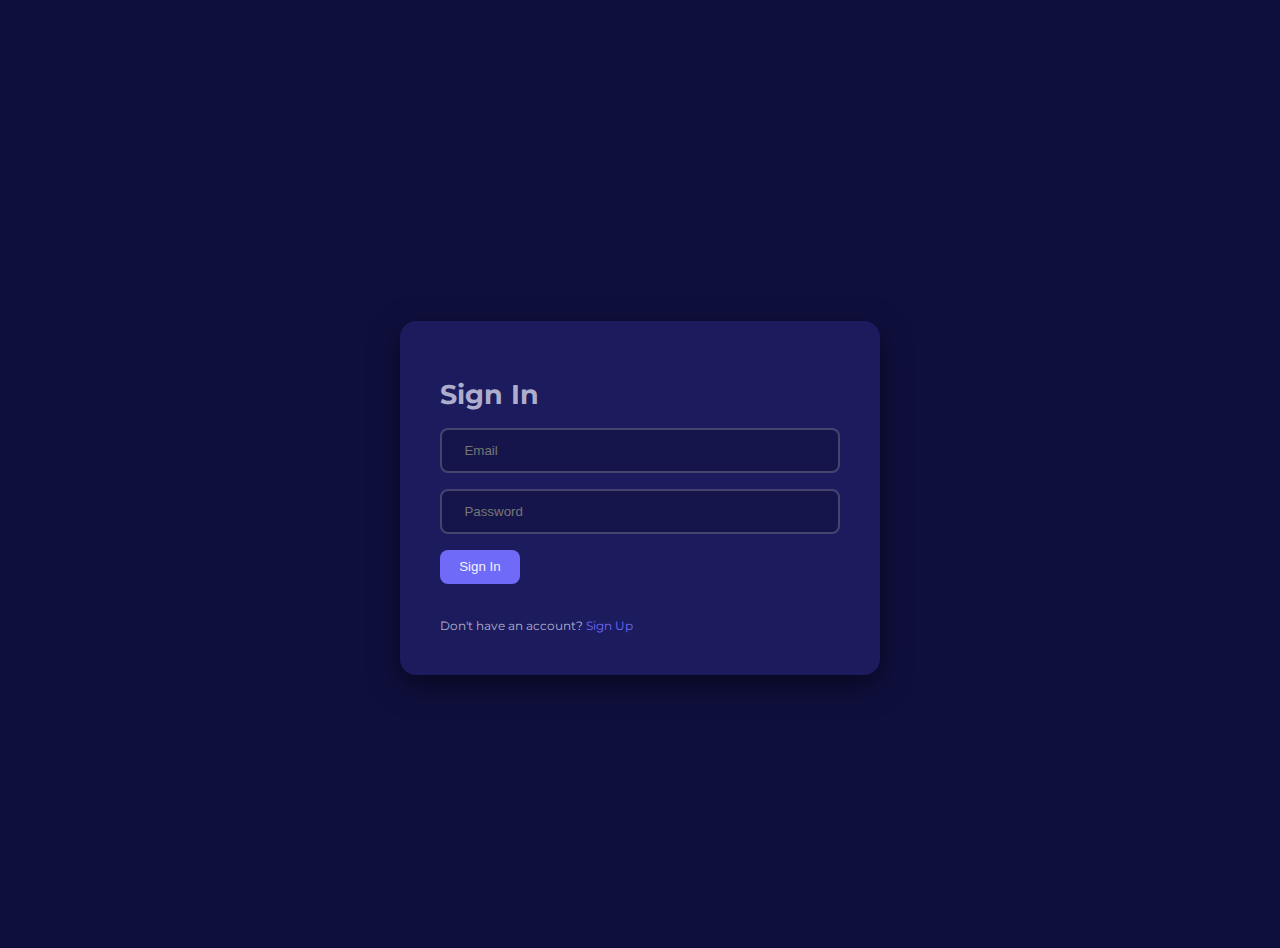
<file: src/main/resources/static/dashboard.html>
<!DOCTYPE html>
<html lang="en">
<head>
    <meta charset="UTF-8">
    <meta name="viewport" content="width=device-width, initial-scale=1.0">
    <title>Dashboard</title>
    <link rel="stylesheet" href="./css/style.css">
    <link rel="stylesheet" href="https://cdnjs.cloudflare.com/ajax/libs/font-awesome/6.5.1/css/all.min.css">
    <link href="https://fonts.googleapis.com/css2?family=Montserrat:wght@300;400;500;600;700;800;900&display=swap" rel="stylesheet">
    <style>
        .dashboard { margin-top: 6rem; }
        .hidden { display: none !important; }
        aside a.active { background: var(--color-gray-900); }
    </style>
</head>
<body>
    <nav>
        <div class="container nav__container">
            <a href="index.html" class="nav__logo">BLOGIFY</a>
            <ul class="nav__items">
                <li><a href="index.html">Blog</a></li>
                <li><a href="#">About</a></li>
                <li><a href="#">Contact</a></li>
                <li class="nav__profile">
                    <div class="avatar"><img id="nav-avatar" src=""></div>
                    <ul>
                        <li><a href="#" onclick="logout()">Logout</a></li>
                    </ul>
                </li>
            </ul>
        </div>
    </nav>

    <section class="dashboard">
        <div class="container dashboard__container">

            <aside>
                <ul>
                    <li>
                        <a href="#" onclick="showTab('add-post', this)">
                            <i class="fa-solid fa-pen"></i><h5>Write Post</h5>
                        </a>
                    </li>
                    <li>
                        <a href="#" onclick="showTab('manage-posts', this)" class="active">
                            <i class="fa-solid fa-address-card"></i><h5>Manage Posts</h5>
                        </a>
                    </li>
                    <li class="admin-only hidden">
                        <a href="#" onclick="showTab('add-category', this)">
                            <i class="fa-solid fa-pen-to-square"></i><h5>Add Category</h5>
                        </a>
                    </li>
                    <li class="admin-only hidden">
                        <a href="#" onclick="showTab('manage-categories', this)">
                            <i class="fa-solid fa-list"></i><h5>Manage Categories</h5>
                        </a>
                    </li>
                </ul>
            </aside>


            <main>

                <div id="view-manage-posts">
                    <h2>Manage Posts</h2>
                    <table>
                        <thead>
                            <tr><th>Title</th><th>Category</th><th>Action</th></tr>
                        </thead>
                        <tbody id="posts-table-body"></tbody>
                    </table>
                </div>

                <div id="view-add-post" class="hidden">
                    <h2 id="form-title">Add Post</h2>

                    <form onsubmit="handleSavePost(event)">
                        <input type="hidden" id="edit-post-id">

                        <input type="text" id="post-title" placeholder="Title" required>
                        <select id="post-category-select"></select>
                        <textarea id="post-body" rows="10" placeholder="Body Content" required></textarea>

                        <div class="form__control inline admin-only hidden">
                            <input type="checkbox" id="is-featured">
                            <label for="is-featured" style="color:white;">Featured</label>
                        </div>

                        <div class="form__control">
                            <label style="color:rgba(255,255,255,0.7);">
                                Thumbnail (Leave empty to keep current)
                            </label>
                            <input type="file" id="post-file">
                            <small id="post-upload-status" style="color: var(--color-green); display:none;"></small>
                        </div>

                        <button type="submit" class="btn" id="btn-save-post">Publish Post</button>
                        <button type="button" class="btn danger hidden" id="btn-cancel-edit" onclick="resetPostForm()">Cancel Edit</button>
                    </form>
                </div>

                <div id="view-manage-categories" class="hidden">
                    <h2>Manage Categories</h2>
                    <table>
                        <thead><tr><th>Title</th><th>Action</th></tr></thead>
                        <tbody id="cats-table-body"></tbody>
                    </table>
                </div>

                <div id="view-add-category" class="hidden">
                    <h2>Add Category</h2>
                    <form onsubmit="handleAddCategory(event)">
                        <input type="text" id="cat-title" placeholder="Category Title" required>
                        <textarea id="cat-desc" rows="4" placeholder="Description" required></textarea>
                        <button type="submit" class="btn">Add Category</button>
                    </form>
                </div>

            </main>
        </div>
    </section>

   <script src="js/main.js"></script>

<script>
    const API_URL = "http://localhost:8080/api";
    const currentUser = JSON.parse(localStorage.getItem("user"));
    const token = localStorage.getItem("jwtToken");

    window.onload = async () => {
        if (!token || !currentUser) {
            return (window.location.href = "signin.html");
        }

        const avatarImg = document.getElementById("nav-avatar");
        avatarImg.src = currentUser.avatar || "https://cdn-icons-png.flaticon.com/512/149/149071.png";

        if (currentUser.isAdmin) {
            document.querySelectorAll(".admin-only").forEach(el =>
                el.classList.remove("hidden")
            );
        }

        await loadMyPosts();
        if (currentUser.isAdmin) await loadCategoriesTable();
    };

    function showTab(tabName, linkEl) {
        const views = [
            "view-manage-posts",
            "view-add-post",
            "view-manage-categories",
            "view-add-category"
        ];

        views.forEach(id => document.getElementById(id).classList.add("hidden"));
        document.getElementById(`view-${tabName}`).classList.remove("hidden");

        document.querySelectorAll("aside a").forEach(a => a.classList.remove("active"));
        linkEl.classList.add("active");

        if (tabName === "add-post") {
            loadCategoriesDropdown();

            if (!document.getElementById("edit-post-id").value) {
                resetPostForm();
            }
        }
    }

    async function loadMyPosts() {
        try {
            const res = await fetch(`${API_URL}/posts`);
            const posts = await res.json();
            const tbody = document.getElementById("posts-table-body");
            tbody.innerHTML = "";

            console.log("All Posts:", posts);
            console.log("Current User ID:", currentUser.id);

            const myPosts = currentUser.isAdmin
                ? posts
                : posts.filter(p => p.author && p.author.id == currentUser.id); 

            if (myPosts.length === 0) {
                tbody.innerHTML = "<tr><td colspan='3'>No posts found.</td></tr>";
                return;
            }

            myPosts.forEach(post => {
                const catTitle = post.category ? post.category.title : "General";
                
                const safeTitle = post.title.replace(/'/g, "\\'");
                
                tbody.innerHTML += `
                    <tr>
                        <td>${post.title}</td>
                        <td>${catTitle}</td>
                        <td style="display:flex; gap:6px;">
                            <a href="#" class="btn sm" onclick="editPost(${post.id})">Edit</a>
                            <a href="#" class="btn sm danger" onclick="deletePost(${post.id})">Delete</a>
                        </td>
                    </tr>
                `;
            });
        } catch(e) {
            console.error("Error loading posts:", e);
        }
    }

    async function editPost(id) {
        const res = await fetch(`${API_URL}/posts/${id}`);
        const post = await res.json();

        document.getElementById("edit-post-id").value = post.id;
        document.getElementById("post-title").value = post.title;
        document.getElementById("post-body").value = post.body;
        document.getElementById("is-featured").checked = post.isFeatured;

        await loadCategoriesDropdown();
        if (post.category) {
            document.getElementById("post-category-select").value = post.category.id;
        }

        document.getElementById("form-title").innerText = "Edit Post";
        document.getElementById("btn-save-post").innerText = "Update Post";
        document.getElementById("btn-cancel-edit").classList.remove("hidden");

        showTab("add-post", document.querySelectorAll("aside a")[0]);
    }

    function resetPostForm() {
        document.getElementById("edit-post-id").value = "";
        document.getElementById("post-title").value = "";
        document.getElementById("post-body").value = "";
        document.getElementById("post-file").value = "";

        document.getElementById("form-title").innerText = "Add Post";
        document.getElementById("btn-save-post").innerText = "Publish Post";
        document.getElementById("btn-cancel-edit").classList.add("hidden");
    }

   async function handleSavePost(e) {
        e.preventDefault();
        const editId = document.getElementById("edit-post-id").value;
        const btn = document.getElementById("btn-save-post");
        
        const catId = document.getElementById("post-category-select").value;
        if(!catId) { showToast("Please select a category", "error"); return; }

        btn.disabled = true;
        btn.innerText = "Processing...";

        try {
            let imgUrl = "";
            const fileInput = document.getElementById("post-file");

            if (fileInput.files.length > 0) {
                const formData = new FormData();
                formData.append("file", fileInput.files[0]);
                const uploadRes = await fetch(`${API_URL}/upload`, { method: "POST", body: formData });
                const uploadData = await uploadRes.json();
                imgUrl = uploadData.url;
            }

            const payload = {
                title: document.getElementById("post-title").value,
                body: document.getElementById("post-body").value,
                categoryId: catId,
                thumbnail: imgUrl,
                isFeatured: document.getElementById("is-featured").checked
            };

            const method = editId ? "PUT" : "POST";
            const endpoint = editId ? `${API_URL}/posts/${editId}` : `${API_URL}/posts`;

            const res = await fetch(endpoint, {
                method,
                headers: { "Content-Type": "application/json", "Authorization": `Bearer ${token}` },
                body: JSON.stringify(payload)
            });

            if(res.ok) {
                showToast(editId ? "Post Updated!" : "Post Published!", "success");
                resetPostForm();
                loadMyPosts();
                showTab("manage-posts", document.querySelectorAll("aside a")[1]);
            } else {
                throw new Error("Server Error");
            }
        } catch (err) {
            showToast("Error saving post", "error");
        }
        btn.disabled = false;
        btn.innerText = editId ? "Update Post" : "Publish Post";
    }

    async function deletePost(id) {
        if (!confirm("Delete this post?")) return;
        await fetch(`${API_URL}/posts/${id}`, {
            method: "DELETE",
            headers: { Authorization: `Bearer ${token}` }
        });
        loadMyPosts();
    }

    async function loadCategoriesDropdown() {
        const res = await fetch(`${API_URL}/categories`);
        const cats = await res.json();

        const select = document.getElementById("post-category-select");
        select.innerHTML = "";

        cats.forEach(c => {
            select.innerHTML += `<option value="${c.id}">${c.title}</option>`;
        });
    }

    async function loadCategoriesTable() {
        const res = await fetch(`${API_URL}/categories`);
        const cats = await res.json();

        const tbody = document.getElementById("cats-table-body");
        tbody.innerHTML = "";

        cats.forEach(c => {
            tbody.innerHTML += `
                <tr>
                    <td>${c.title}</td>
                    <td><a href="#" class="btn sm danger" onclick="deleteCategory(${c.id}, this)">Delete</a></td>
                </tr>
            `;
        });
    }

    async function deleteCategory(id, btnElement) {
        if(!confirm("Delete this category?")) return;
        
        const row = btnElement.closest("tr");
        row.style.opacity = "0.3"; 
        
        try {
            const res = await fetch(`${API_URL}/categories/${id}`, {
                method: "DELETE",
                headers: { "Authorization": `Bearer ${token}` }
            });
            
            if(res.ok) {
                showToast("Category Deleted", "success");
                row.remove(); 
            } else {
                showToast("Failed to delete", "error");
                row.style.opacity = "1"; 
            }
        } catch(e) {
            showToast("Server Error", "error");
            row.style.opacity = "1";
        }
    }

    async function handleAddCategory(e) {
        e.preventDefault();

        await fetch(`${API_URL}/categories`, {
            method: "POST",
            headers: {
                "Content-Type": "application/json",
                Authorization: `Bearer ${token}`
            },
            body: JSON.stringify({
                title: document.getElementById("cat-title").value,
                description: document.getElementById("cat-desc").value
            })
        });

        showToast("Category Added!", "success");

        e.target.reset();
        loadCategoriesTable();
    }
</script>

</body>
</html>
</file>
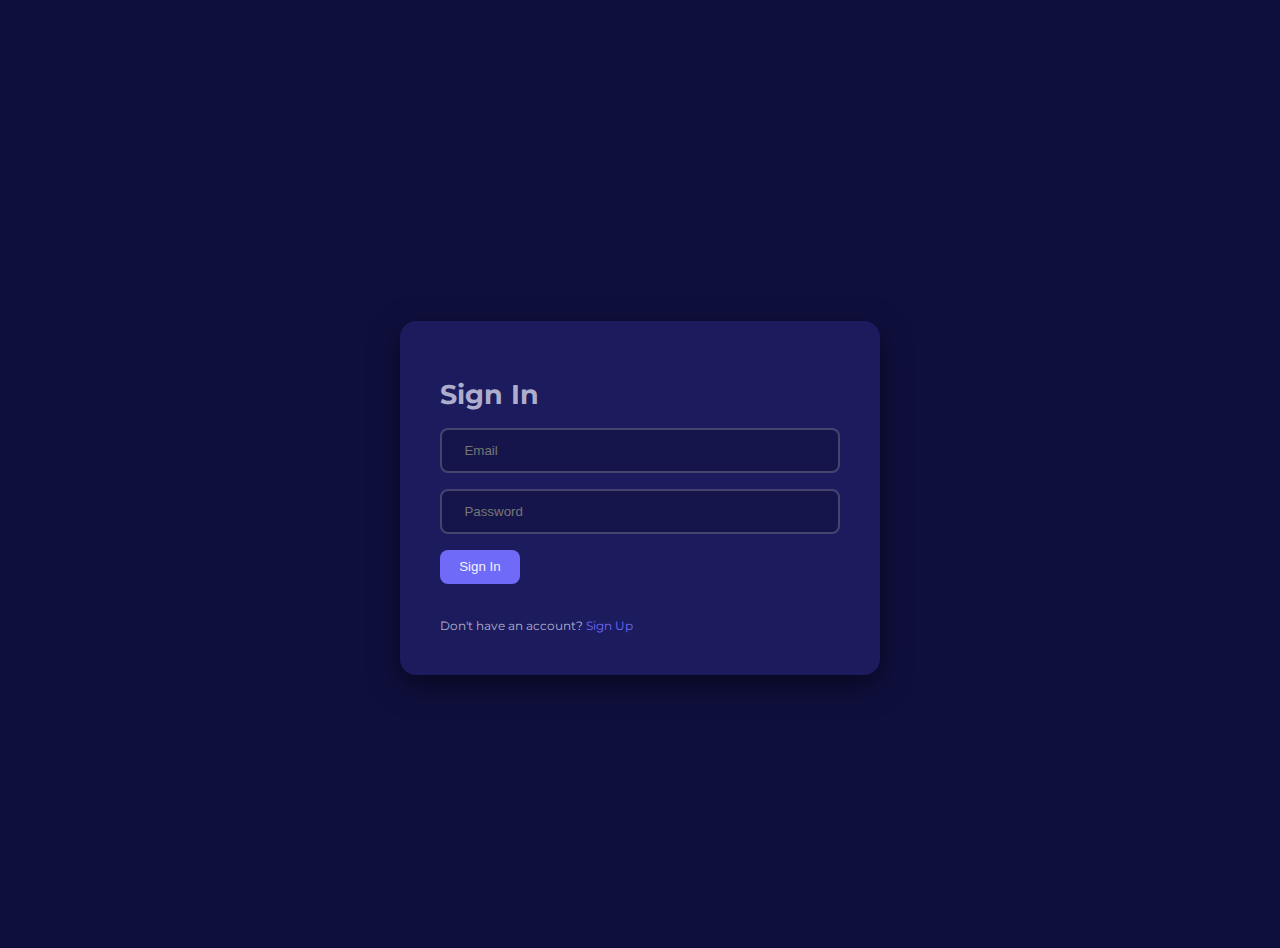
<file: src/main/resources/static/signin.html>
<!DOCTYPE html>
<html lang="en">

<head>
    <meta charset="UTF-8">
    <meta name="viewport" content="width=device-width, initial-scale=1.0">
    <title>Blog Website - Sign In</title>
    <link rel="stylesheet" href="./css/style.css">
    <link rel="stylesheet" href="https://cdnjs.cloudflare.com/ajax/libs/font-awesome/6.5.1/css/all.min.css">
    <link href="https://fonts.googleapis.com/css2?family=Montserrat:wght@300;400;500;600;700;800;900&display=swap" rel="stylesheet">
</head>

<body>
    <section class="form__section">
        <div class="container form__section-container">
            <h2>Sign In</h2>
            
            <div id="alert-box" class="alert__message error" style="display: none;">
                <p id="alert-msg"></p>
            </div>

            <form onsubmit="handleLogin(event)">
                <input type="text" id="email" placeholder="Email" required>
                <input type="password" id="password" placeholder="Password" required>
                <button type="submit" class="btn" id="submit-btn">Sign In</button>
                <small>Don't have an account? <a href="signup.html">Sign Up</a></small>
            </form>
        </div>
    </section>

    <script>
        const API_URL = "http://localhost:8080/api";

        async function handleLogin(e) {
            e.preventDefault();
            const email = document.getElementById("email").value;
            const password = document.getElementById("password").value;
            const alertBox = document.getElementById("alert-box");
            const alertMsg = document.getElementById("alert-msg");
            const btn = document.getElementById("submit-btn");

            btn.innerText = "Signing In...";
            btn.disabled = true;

            try {
                const res = await fetch(`${API_URL}/auth/signin`, {
                    method: "POST",
                    headers: { "Content-Type": "application/json" },
                    body: JSON.stringify({ email, password })
                });

                const data = await res.json();

                if (res.ok) {
                    localStorage.setItem("jwtToken", data.token);
                    localStorage.setItem("user", JSON.stringify({
                        id: data.id,
                        username: data.username,
                        email: data.email,
                        isAdmin: data.isAdmin,
                        avatar: data.avatar 
                    }));
                    
                    // Redirect to Home
                    window.location.href = "index.html";
                } else {
                    // Login Failed
                    alertBox.style.display = "block";
                    alertMsg.innerText = "Invalid Email or Password";
                    btn.innerText = "Sign In";
                    btn.disabled = false;
                }
            } catch (error) {
                alertBox.style.display = "block";
                alertMsg.innerText = "Server Error. Is backend running?";
                btn.innerText = "Sign In";
                btn.disabled = false;
            }
        }
    </script>
</body>
</html>
</file>
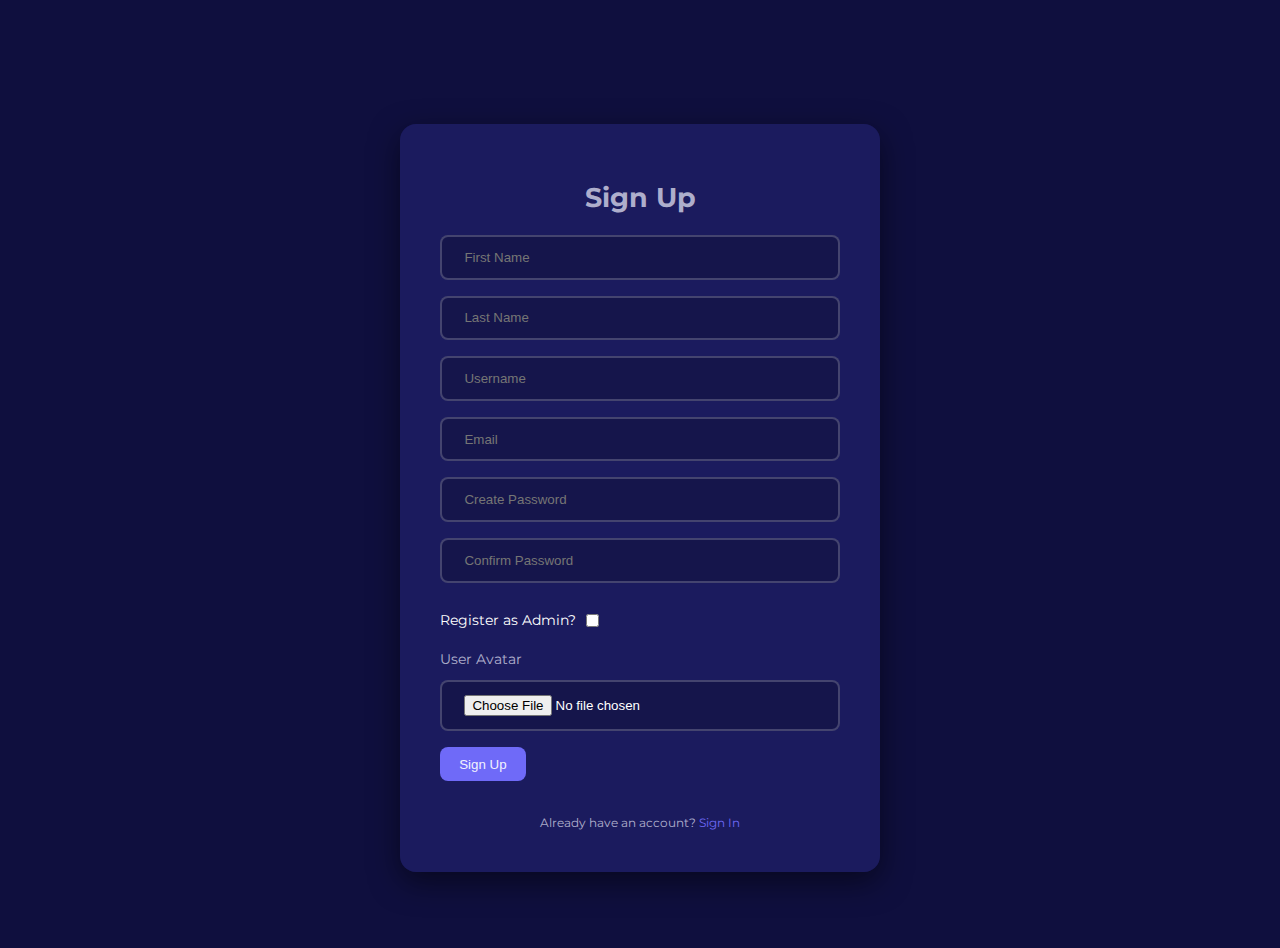
<file: src/main/resources/static/signup.html>
<!DOCTYPE html>
<html lang="en">
<head>
    <meta charset="UTF-8">
    <meta name="viewport" content="width=device-width, initial-scale=1.0">
    <title>Sign Up</title>
    <link rel="stylesheet" href="./css/style.css">
    <link rel="stylesheet" href="https://cdnjs.cloudflare.com/ajax/libs/font-awesome/6.5.1/css/all.min.css">
    <link href="https://fonts.googleapis.com/css2?family=Montserrat:wght@300;400;500;600;700;800;900&display=swap" rel="stylesheet">
    <style>.hidden { display: none; }</style>
</head>
<body>
    <section class="form__section">
        <div class="container form__section-container">
            
            <div id="signup-container">
                <h2 style="text-align: center; margin-bottom: 20px;">Sign Up</h2>
                <form onsubmit="handleSignup(event)">
                    <input type="text" id="firstname" placeholder="First Name" required>
                    <input type="text" id="lastname" placeholder="Last Name" required>
                    <input type="text" id="username" placeholder="Username" required>
                    <input type="email" id="email" placeholder="Email" required>
                    <input type="password" id="password" placeholder="Create Password" required>
                    <input type="password" id="confirmpassword" placeholder="Confirm Password" required>
                    
                    <div class="form__control inline" style="color: white; margin-top: 10px;">
                        <label for="is-admin">Register as Admin?</label>
                        <input type="checkbox" id="is-admin" style="width: auto;">
                    </div>

                    <div class="form__control">
                        <label for="avatar" style="color: rgba(242, 242, 254, 0.7);">User Avatar</label>
                        <input type="file" id="avatar-file" accept="image/*">
                        <small id="upload-status" style="color: var(--color-green); display: none;">Uploading...</small>
                    </div>
                    
                    <button type="submit" class="btn" id="submit-btn">Sign Up</button>
                    <small style="text-align: center;">Already have an account? <a href="signin.html">Sign In</a></small>
                </form>
            </div>

            <div id="otp-container" class="hidden" style="text-align: center;">
                <h2>Verify Account</h2>
                <p style="color: #ccc; margin-bottom: 1rem;">Enter code sent to <b id="verify-email-display" style="color:white;"></b></p>
                
                <form onsubmit="handleVerify(event)">
                    <input type="text" id="otp-input" placeholder="6-Digit Code" required maxlength="6" style="text-align: center; letter-spacing: 5px; font-size: 1.5rem; font-weight: bold;">
                    
                    <button type="submit" class="btn" id="verify-btn">Verify & Login</button>
                    
                    <button type="button" id="resend-btn" class="btn" style="background: transparent; border: 1px solid #ccc; margin-top: 10px;" disabled>Resend OTP (30s)</button>
                </form>
            </div>

        </div>
    </section>

    <script src="js/main.js"></script>
    <script src="js/main.js"></script>
    <script>
        const API_URL = "http://localhost:8080/api";
        
        let registeredEmail = "";
        let resendTimer = 30;
        let resendInterval;

        async function handleSignup(e) {
            e.preventDefault();
            const btn = document.getElementById("submit-btn");
            const statusMsg = document.getElementById("upload-status");
            const password = document.getElementById("password").value;
            const confirmPassword = document.getElementById("confirmpassword").value;

            if(password !== confirmPassword) {
                showToast("Passwords do not match", "error");
                return;
            }

            btn.disabled = true;
            btn.innerText = "Processing...";

            try {
                let avatarUrl = ""; 
                const fileInput = document.getElementById("avatar-file");
                
                if (fileInput.files.length > 0) {
                    btn.innerText = "Uploading Image...";
                    statusMsg.style.display = "block";
                    statusMsg.innerText = "⏳ Uploading...";
                    
                    const formData = new FormData();
                    formData.append("file", fileInput.files[0]);

                    const uploadRes = await fetch(`${API_URL}/upload`, {
                        method: "POST",
                        body: formData
                    });

                    if (!uploadRes.ok) throw new Error("Image Upload Failed");
                    
                    const uploadData = await uploadRes.json();
                    avatarUrl = uploadData.url;
                    statusMsg.innerText = "✅ Done!";
                }

                btn.innerText = "Registering...";
                registeredEmail = document.getElementById("email").value;
                
                const payload = {
                    firstname: document.getElementById("firstname").value,
                    lastname: document.getElementById("lastname").value,
                    username: document.getElementById("username").value,
                    email: registeredEmail,
                    password: password,
                    isAdmin: document.getElementById("is-admin").checked,
                    avatar: avatarUrl
                };

                const regRes = await fetch(`${API_URL}/auth/signup`, {
                    method: "POST",
                    headers: { "Content-Type": "application/json" },
                    body: JSON.stringify(payload)
                });

                const regData = await regRes.json();

                if (regRes.ok) {
                    showToast("OTP Sent! Check your email.", "success");
                    
                    document.getElementById("signup-container").classList.add("hidden");
                    document.getElementById("otp-container").classList.remove("hidden");
                    document.getElementById("verify-email-display").innerText = registeredEmail;
                    
                    startResendTimer();
                } else {
                    throw new Error(regData.message || "Registration Failed");
                }

            } catch (error) {
                if (typeof showToast === "function") {
                    showToast(error.message, "error");
                } else {
                    alert(error.message);
                }
                btn.innerText = "Sign Up";
                btn.disabled = false;
            }
        }

        async function handleVerify(e) {
            e.preventDefault();
            const btn = document.getElementById("verify-btn");
            const otpInput = document.getElementById("otp-input").value;

            btn.disabled = true;
            btn.innerText = "Verifying...";

            try {
                const res = await fetch(`${API_URL}/auth/verify-otp`, {
                    method: "POST",
                    headers: { "Content-Type": "application/json" },
                    body: JSON.stringify({ email: registeredEmail, otp: otpInput })
                });

                if (res.ok) {
                    showToast("Verified! Redirecting...", "success");
                    setTimeout(() => window.location.href = "signin.html", 1500);
                } else {
                    const data = await res.json();
                    showToast(data.message || "Invalid OTP", "error");
                    btn.disabled = false;
                    btn.innerText = "Verify & Login";
                }
            } catch (error) {
                showToast("Verification failed", "error");
                btn.disabled = false;
                btn.innerText = "Verify & Login";
            }
        }

        function startResendTimer() {
            const btn = document.getElementById("resend-btn");
            resendTimer = 30;
            btn.disabled = true;
            
            resendInterval = setInterval(() => {
                resendTimer--;
                btn.innerText = `Resend OTP (${resendTimer}s)`;
                if (resendTimer <= 0) {
                    clearInterval(resendInterval);
                    btn.innerText = "Resend OTP";
                    btn.disabled = false;
                    btn.onclick = handleResend;
                }
            }, 1000);
        }

        function handleResend() {
             showToast("Feature requires backend endpoint. Please re-register.", "info");
             startResendTimer();
        }
    </script>
</body>
</html>
</file>
<file: src/main/resources/static/css/style.css>
:root {
    --color-primary: #6f6af8;
    --color-primary-light: hsl(242, 91%, 69%, 18%);
    --color-primary-variant: #5854c7;
    --color-red: #da0f3f;
    --color-red-light: hsl(346, 87%, 46%, 15%);
    --color-green: #00c476;
    --color-green-light: hsl(156, 100%, 38%, 15%);
    --color-gray-900: #1e1e66;
    --color-gray-700: #2d2b7c;
    --color-gray-300: rgba(242, 242, 254, 0.3);
    --color-gray-200: rgba(242, 242, 254, 0.7);
    --color-white: #f2f2fe;
    --color-bg: #0f0f3e;
    --transition: all 300ms ease;

    --container-width-lg: 74%;
    --container-width-md: 88%;
    --form-width: 40%;
    --card-border-radius-1: 0.3rem;
    --card-border-radius-2: 0.5rem;
    --card-border-radius-3: 0.8rem;
    --card-border-radius-4: 2rem;
    --card-border-radius-5: 5rem;
}

* {
    margin: 0;
    padding: 0;
    outline: 0;
    border: 0;
    appearance: 0;
    list-style: none;
    text-decoration: none;
    /* box-sizing: border-box; */
}

body {
    font-family: 'Montserrat', sans-serif;
    line-height: 1.6;
    color: var(--color-gray-200);
    overflow-x: hidden;
    background: var(--color-bg);
    font-size: 0.9rem;
    box-sizing: border-box;
}

.container {
    width: var(--container-width-lg);
    max-width: 1800px;
    margin-inline: auto;
}

section {
    margin-top: 3rem;
    width: 100vw;
}

.section__extra-margin {
    margin-top: 7rem;
}

h1,
h2,
h3,
h4,
h5 {
    color: var(--color_white);
    line-height: 1.3;
}

h1 {
    font-size: 3rem;
    margin: 1rem 0;
}

h2 {
    font-size: 1.7rem;
    margin: 1rem 0;
}

h3 {
    font-size: 1.1rem;
    margin: 0.8rem 0 0.5rem;
}

h4 {
    font-size: 3rem;
}

a {
    color: var(--color-white);
    transition: var(--transition);
}

img {
    display: block;
    width: 100%;
    object-fit: cover;
}

/* nav */

nav {
    background: var(--color-primary);
    width: 100vw;
    height: 4.5rem;
    position: fixed;
    top: 0;
    z-index: 10;
    box-shadow: 0 1rem 1rem rgba(0, 0, 0.2);
}

nav button {
    display: none;
}

.nav__container {
    height: 100%;
    display: flex;
    align-items: center;
    justify-content: space-between;
}

.avatar {
    width: 2.5rem;
    height: 2.5;
    border-radius: 50%;
    overflow: hidden;
    border: 0.3rem solid var(--color-bg);
}

.nav__logo {
    font-weight: 600;
    font-size: 1.2rem;
}

.nav__items {
    display: flex;
    align-items: center;
    gap: 4rem;
}

.nav__profile {
    position: relative;
    cursor: pointer;
}

.nav__profile ul {
    position: absolute;
    top: 125%;
    right: 0;
    display: flex;
    flex-direction: column;
    box-shadow: 0 3rem 3rem rgba(0, 0, 0, 0.4);
    visibility: hidden;
}

/* show nav ul when nav profile is hovered */
.nav__profile:hover ul {
    visibility: visible;
    opacity: 1;
}

.nav__profile ul li a {
    padding: 1rem;
    background: var(--color-gray-900);
    display: block;
    width: 100%;
}

.nav__profile ul li:last-child a {
    background: var(--color-red);
    color: var(--color-bg);
}

/* Branch-button */
.branch__button {
    background: var(--color-primary-light);
    color: var(--color-primary);
    display: inline-block;
    padding: 0.5rem 1rem;
    border-radius: var(--card-border-radius-2);
    font-weight: 600;
    font-size: 0.8rem;
    text-align: center;
}

.branch__button:hover {
    color: var(--color-white);
}

/* general post style */

.post__thumbnail {
    border-radius: var(--card-border-radius-5) 0;
    border: 1rem solid var(--color-gray-900);
    overflow: hidden;
    height: 20rem;
    width: 100%;
    margin-bottom: 1.6rem;
}

.post__thumbnail img {
    width: 100%;
    height: 100%;
    /* Fill the container */
    object-fit: cover;
    /* Crop efficiently without distorting */
}

.post:hover .post__thumbnail img {
    filter: saturate(0);
    transition: filter 500ms ease;
}

.post__author {
    display: flex;
    gap: 1rem;
    margin-top: 1.2rem;
}

.post__author-avatar {
    width: 2.5rem;
    height: 2.5rem;
    border-radius: var(--card-border-radius-3);
    overflow: hidden;
}

/* featured */
.featured {
    margin-top: 8rem;
}

.featured__container {
    display: grid;
    grid-template-columns: 1fr 1fr;
    gap: 4rem;
}

.featured .post__thumbnail {
    height: fit-content;
}


/* post section */
.posts__container {
    display: grid;
    grid-template-columns: repeat(3, 1fr);
    gap: 4rem;
    align-items: start;
}

/* BRANCH BUTTON    */
.branch__buttons {
    padding: 4rem 0;
    border-top: 2px solid var(--color-gray-900);
    border-bottom: 2px solid var(--color-gray-900);
}

.branch__buttons-container {
    width: fit-content;
    display: grid;
    grid-template-columns: repeat(3, 1fr);
    gap: 1rem;
}

/* footer-socials */
footer {
    background: var(--color-gray-900);
    padding: 5rem 0 0;
    box-shadow: inset 0 1.5rem 1.5rem rgba(0, 0, 0, 0.2);
}

.footer__socials {
    margin-inline: auto;
    width: fit-content;
    margin-bottom: 5rem;
    display: flex;
    justify-content: space-between;
    align-items: center;
    gap: 1.2rem;
}

.footer__socials a {
    background: var(--color-bg);
    border-radius: 50%;
    width: 2.3rem;
    height: 2.3rem;
    display: flex;
    justify-content: center;
    align-items: center;
}

.footer__socials a:hover {
    background: var(--color-white);
    color: var(--color-bg);
}

.footer__container {
    display: grid;
    grid-template-columns: repeat(2, 1fr);
}

footer h4 {
    color: var(--color-white);
    margin-bottom: 0.6rem;
    font-size: 1.1rem;
}

footer ul li {
    padding: 0.4rem 0;
}

footer ul a {
    opacity: 0.75;
}

footer ul a:hover {
    letter-spacing: 0.2rem;
    opacity: 1;
}

.footer__copyright {
    text-align: center;
    padding: 1.5rem 0;
    border-top: 2px solid var(--color-bg);
    margin-top: 4rem;
}


/* Search */
.search__bar {
    margin-top: 7rem;
}

.search__bar-container {
    position: relative;
    width: 30rem;
    background: var(--color-gray-900);
    display: flex;
    flex-direction: row;
    justify-content: space-between;
    align-items: center;
    overflow: hidden;
    padding: 0.6rem 1rem;
    border-radius: var(--card-border-radius-2);
    color: var(--color-gray-300);
}

.search__bar-container div {
    width: 100%;
    display: flex;
    align-items: center;
}

.search__bar input {
    background: transparent;
    margin-left: 0.7rem;
    padding: 0.5rem 0;
    width: 100%;
}

.search__bar input::placeholder {
    color: var(--color-gray-300);
}

/* button styles */
.btn {
    display: inline-block;
    width: fit-content;
    padding: 0.6rem 1.2rem;
    background: var(--color-primary);
    cursor: pointer;
    border-radius: var(--card-border-radius-2);
    transition: var(--transition);
    color: var(--color-white);
}

.btn.sm {
    padding: 0.3rem 0.7rem;
    font-size: 0.8rem;
}

.btn.danger {
    background: var(--color-red);
    color: var(--color-bg);
}

.btn:hover {
    background: var(--color-white);
    color: var(--color-bg);
}


/* single post */
.singlepost {
    margin: 6rem 0 2rem;
}

.singlepost__container {
    width: var(--form-width);
    background: var(--color-gray-900);
    padding: 1rem 2rem 3rem;
}

.singlepost__thumbnail {
    margin: 1.5rem 0 1rem;
}

.singlepost__container p {
    margin-top: 1rem;
    line-height: 1.7rem;
}

/* Branch post */
.branch__title {
    height: 15rem;
    margin-top: 4.5rem;
    background: var(--color-gray-900);
    display: grid;
    place-items: center;
}

/* empty page */
.empty__page {
    height: 70vh;
    display: grid;
    place-items: center;
}

/* General form */
.form__section {
    display: grid;
    place-items: center;
    height: 100vh;
}

.form__section-container {
    width: var(--form-width);
}

.alert__message {
    padding: 0.8rem 1.4rem;
    margin-bottom: 1rem;
    border-radius: var(--card-border-radius-2);
}

.alert__message.error {
    background: var(--color-red-light);
    color: var(--color-red);
}

.alert__message.success {
    background: var(--color-green-light);
    color: var(--color-green);
}

.alert__message.lg {
    text-align: center;
}

form {
    display: flex;
    flex-direction: column;
    gap: 1rem;
}

.form__control {
    display: flex;
    flex-direction: column;
    gap: 0.6rem;
}

input,
textarea,
select {
    padding: 0.8rem 1.4rem;
    background: var(--color-gray-900);
    border-radius: var(--card-border-radius-2);
    resize: none;
    color: var(--color-white);
}

.form__control.inline {
    flex-direction: row;
    align-items: center;
}

.form__section small {
    margin-top: 1rem;
    display: block;
}

.form__section small a {
    color: var(--color-primary)
}

/* dashboard */
.dashboard {
    margin-top: 6rem;
}

.sidebar__toggle {
    display: none;
}

.dashboard__container {
    display: grid;
    grid-template-columns: 14rem auto;
    gap: 1rem;
    background: var(--color-gray-900);
    padding: 2rem;
    margin-bottom: 5rem;
}

.dashboard aside a {
    background-color: var(--color-primary);
    display: flex;
    gap: 1rem;
    align-items: center;
    padding: 1.6rem;
}

.dashboard aside ul li:not(:last-child) a {
    border-bottom: 1px solid var(--color-gray-900);
}

.dashboard aside a:hover {
    background: var(--color-gray-700);
}

.dashboard aside a.active {
    background: var(--color-gray-900);
}

.dashboard main {
    margin-left: 1.5rem;
}

.dashboard main h2 {
    margin: 0 0 2rem 1.5rem;
    line-height: 1;
    ;
}

.dashboard table {
    padding-left: 1rem;
    padding-right: 1rem;
    width: 100%;
    text-align: left;
}

.dashboard main table th {
    background: var(--color-gray-700);
    padding: 0.8rem;
    color: var(--color-white);
    cursor: default;
    transition: var(--transition);
}

.dashboard main table td {
    padding: 0.8rem;
    border-bottom: 1px solid var(--color-gray-200);
}

.dashboard main table tr:hover td {
    background: var(--color-bg);
    color: var(--color-white);
}

/* medium devices */

@media screen and (max-width: 1024px) {

    /* general style */
    .container {
        width: var(--container-width-md);
    }

    h2 {
        font-size: 1.6rem;
    }

    h3 {
        font-size: 1.2rem;
    }

    h5 {
        font-size: 0.8rem;
    }

    nav button {
        display: inline-block;
        font-size: 1.5rem;
        background: transparent;
        color: var(--color-white);
        cursor: pointer;
    }

    nav button#close__nav-btn {
        display: none;
    }

    .nav__container {
        position: relative;
    }

    .nav__items {
        position: absolute;
        flex-direction: column;
        top: 100%;
        right: 0;
        width: 12rem;
        align-items: flex-start;
        justify-content: center;
        gap: 0;
        display: none;
    }

    .nav__items li {
        width: 100%;
        height: 4.5rem;
        display: flex;
        align-items: center;
        box-shadow: -2rem 3rem 7rem rgba(0, 0, 0, 0.7);
        border-top: 1px solid var(--color-gray-900);
        animation: animateDropdown 400ms 0s ease forwards;
        opacity: 0;
        transform-origin: top;
    }

    .nav__items li:nth-child(2) {
        animation-delay: 200ms;
    }

    .nav__items li:nth-child(3) {
        animation-delay: 400ms;
    }

    .nav__items li:nth-child(4) {
        animation-delay: 600ms;
    }

    /* nav dropdown animation */
    @keyframes animateDropdown {
        0% {
            transform: rotateX(90deg);
        }

        100% {
            transform: rotateX(0);
            opacity: 1;
        }
    }


    .nav__items li a {
        border-radius: 0;
        width: 100%;
        height: 100%;
        background: var(--color-gray-900);
        padding: 0 2rem;
        display: flex;
        align-items: center;
    }

    .nav__profile {
        background: var(--color-gray-900);
    }

    .nav__profile ul {
        top: 100%;
        width: 100%;
    }

    /* --- AVATAR FIX --- */
    .nav__profile .avatar {
        width: 2.8rem !important;
        /* Fixed Width */
        height: 2.8rem !important;
        /* Fixed Height (Same as width) */
        min-width: 2.8rem;
        /* Prevent squishing on small screens */
        border-radius: 50%;
        /* Perfect Circle */
        overflow: hidden;
        border: 2px solid var(--color-gray-200);
        display: flex;
        align-items: center;
        justify-content: center;
        background: #000;
    }

    .nav__profile .avatar img {
        width: 100%;
        height: 100%;
        object-fit: cover;
        /* Crop image to fill circle */
        display: block;
    }

    .featured__container {
        gap: 3rem;
    }

    .posts__container {
        grid-template-columns: 1fr 1fr;
        gap: 3rem;
    }

    .footer__container {
        grid-template-columns: 1fr 1fr;
        gap: 3rem;
    }

    /* blog page */
    .search__bar-container {
        width: 60%;
    }

    /* general form */
    .form__section-container {
        padding: 3rem;
    }

    /* dashboard */
    .dashboard__container {
        grid-template-columns: 4.3rem auto;
        padding: 0;
        background: transparent;

    }


    .dashboard aside h5 {
        display: none;
    }

    .dashboard main table {
        padding-right: 3rem;
    }

    .dashboard main table thead {
        display: none;
    }

    .dashboard main table tr {
        display: flex;
        flex-direction: column;
    }

    .dashboard main table tr:nth-child(even) {
        background: var(--color-gray-900);
    }

    .dashboard main table tr:hover td {
        background: transparent;
    }
}

/* small devices */

@media screen and (max-width: 600px) {
    section {
        margin-top: 2rem;
    }

    h1 {
        font-size: 2rem;
    }

    .featured {
        margin-top: 6rem;
    }

    .featured__container {
        grid-template-columns: 1fr;
        gap: 0;
    }

    .posts__container {
        grid-template-columns: 1fr;
    }

    .branch__buttons-container {
        grid-template-columns: 1fr 1fr;
    }

    .footer__container {
        grid-template-columns: 1fr;
        text-align: center;
        gap: 2rem;
    }

    .search__bar-container {
        width: var(--container-width-md);
    }

    /* single post */
    .singlepost__container {
        background: transparent;
        padding: 0;
    }

    /* general form */
    .form__section-container {
        padding: 0;
    }

    /* dashboard */
    .dashboard {
        margin-top: 5rem;
    }

    .dashboard__container {
        grid-template-columns: 1fr;
        gap: 0;
    }

    .dashboard main {
        margin: 0;
    }

    .dashboard main h2 {
        margin-top: 1rem;
    }

    .dashboard aside {
        position: fixed;
        box-shadow: 2rem 0 4rem rgba(0, 0, 0, 0.4);
        left: -100%;
        height: 100vh;
        ;
        transition: var(--transition);
        background: var(--color-primary);
    }

    .dashboard .sidebar__toggle {
        display: inline-block;
        background: var(--color-primary-variant);
        color: var(--color-white);
        position: fixed;
        right: 0;
        bottom: 4rem;
        z-index: 1;
        width: 2.5rem;
        height: 2.5rem;
        border-radius: 50% 0 0 50%;
        font-size: 1.3rem;
        cursor: pointer;
        box-shadow: -1rem 0 2rem rgba(0, 0, 0, 0.4);
    }

    .dashboard aside a h5 {
        display: inline-block;
    }

    #hide__sidebar-btn {
        display: none;
    }
}

/* --- PATCH STARTS HERE --- */

/* 1. Fix Input Borders (Make them look like blocks) */
input,
select,
textarea {
    border: 2px solid rgba(255, 255, 255, 0.2) !important;
    /* Visible border */
    background: rgba(0, 0, 0, 0.2) !important;
    /* Slightly darker background */
    color: #fff !important;
    transition: border-color 0.3s ease;
}

input:focus,
select:focus,
textarea:focus {
    border-color: var(--color-primary) !important;
    /* Purple glow on focus */
    background: transparent !important;
}

/* 2. Fix Form Width (Too wide on desktop) */
.form__section-container {
    width: 400px !important;
    /* Fixed nice width */
    max-width: 90%;
    /* Responsive on mobile */
    background: rgba(30, 30, 102, 0.8);
    /* Slight card background */
    padding: 40px;
    border-radius: 1rem;
    box-shadow: 0 10px 30px rgba(0, 0, 0, 0.5);
}

/* 3. Disabled Button Style */
button:disabled {
    background: #ccc !important;
    cursor: not-allowed;
    opacity: 0.7;
}

/* 4. Pretty Toast Notifications (Replaces Alerts) */
#toast-container {
    position: fixed;
    top: 20px;
    right: 20px;
    z-index: 9999;
}

.toast {
    min-width: 250px;
    background: white;
    color: #333;
    padding: 15px 20px;
    margin-bottom: 10px;
    border-radius: 5px;
    box-shadow: 0 5px 15px rgba(0, 0, 0, 0.2);
    display: flex;
    align-items: center;
    justify-content: space-between;
    animation: slideIn 0.3s ease forwards;
    border-left: 5px solid var(--color-primary);
}

.toast.success {
    border-left-color: var(--color-green);
}

.toast.error {
    border-left-color: var(--color-red);
}

@keyframes slideIn {
    from {
        transform: translateX(100%);
        opacity: 0;
    }

    to {
        transform: translateX(0);
        opacity: 1;
    }
}

@keyframes fadeOut {
    to {
        opacity: 0;
        transform: translateX(100%);
    }
}
</file>
